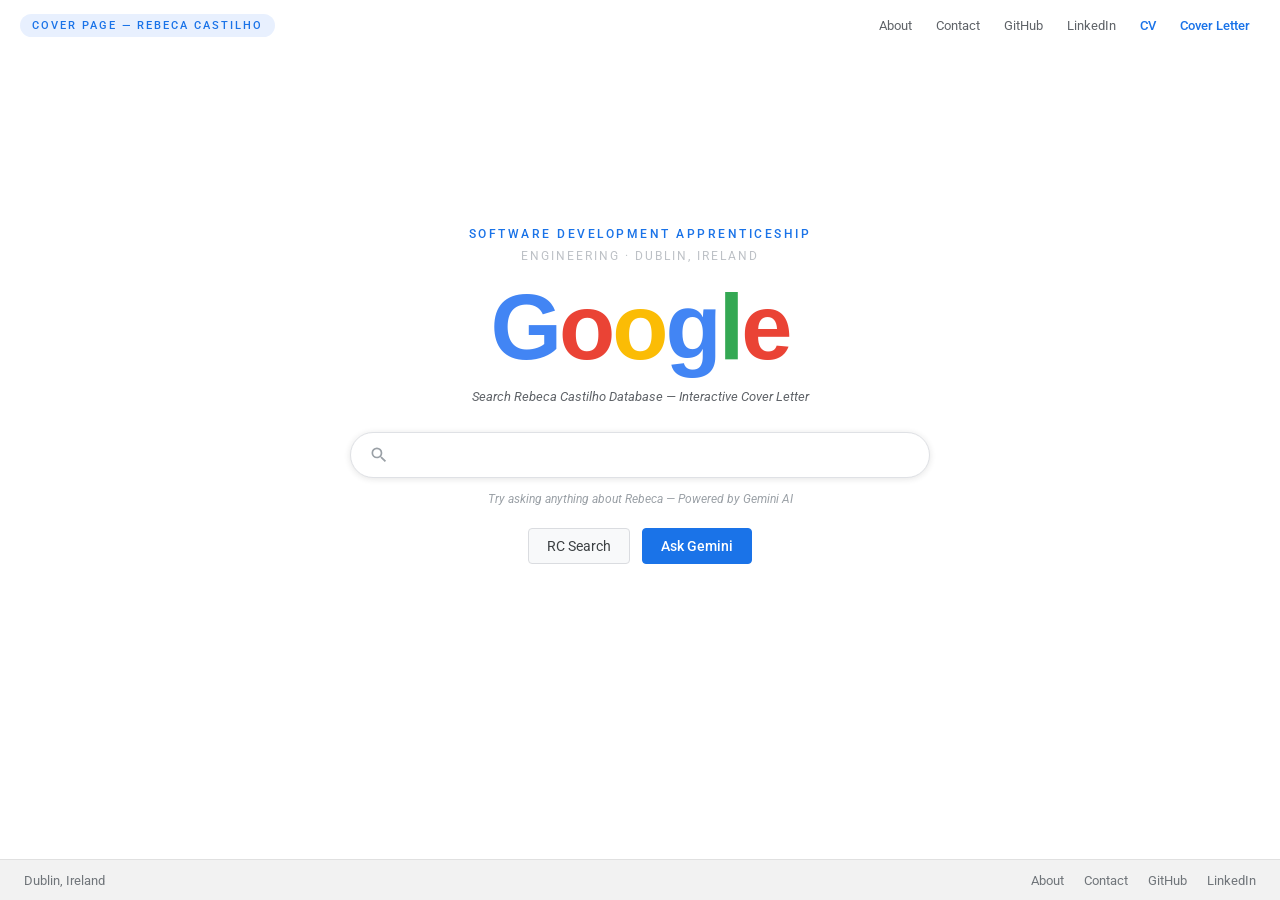
<file: frontend/index.html>
<!DOCTYPE html>
<html lang="en">
<head>
  <meta charset="UTF-8">
  <meta name="viewport" content="width=device-width, initial-scale=1.0">
  <title>Cover Page — Rebeca Castilho</title>
  <link rel="preconnect" href="https://fonts.googleapis.com">
  <link href="https://fonts.googleapis.com/css2?family=Google+Sans:wght@400;500;700&family=Roboto:wght@300;400;500&display=swap" rel="stylesheet">
  <link rel="stylesheet" href="style.css">
</head>
<body>

  <!-- ===================== -->
  <!-- HOMEPAGE              -->
  <!-- ===================== -->
  <div id="page-home" class="page active">

    <!-- Navigation -->
    <nav class="nav">
      <div class="nav-tag">Cover Page — Rebeca Castilho</div>
      <div class="nav-right">
        <a class="nav-link" onclick="showSection('about')">About</a>
        <a class="nav-link" onclick="showSection('contact')">Contact</a>
        <a class="nav-link" href="https://github.com/rcastilho97" target="_blank">GitHub</a>
        <a class="nav-link" href="https://www.linkedin.com/in/rebeca-castilho/" target="_blank">LinkedIn</a>
        <a class="nav-link cv" onclick="showSection('cv')">CV</a>
        <a class="nav-link cv" onclick="showSection('cover-letter')">Cover Letter</a>
      </div>
    </nav>

    <!-- Hero -->
    <main class="hero">

      <!-- Badge -->
      <div class="badge">
        <span class="badge-line1">Software Development Apprenticeship</span>
        <span class="badge-line2">Engineering · Dublin, Ireland</span>
      </div>

      <!-- Google Logo -->
      <div class="logo">
        <span>G</span><span>o</span><span>o</span><span>g</span><span>l</span><span>e</span>
      </div>

      <!-- Subtitle -->
      <p class="subtitle">Search Rebeca Castilho Database — Interactive Cover Letter</p>

      <!-- Search Bar -->
      <div class="search-wrap">
        <div class="search-bar" id="search-bar-home">
          <svg class="search-icon" viewBox="0 0 24 24">
            <path d="M15.5 14h-.79l-.28-.27A6.471 6.471 0 0 0 16 9.5 6.5 6.5 0 1 0 9.5 16c1.61 0 3.09-.59 4.23-1.57l.27.28v.79l5 4.99L20.49 19l-4.99-5zm-6 0C7.01 14 5 11.99 5 9.5S7.01 5 9.5 5 14 7.01 14 9.5 11.99 14 9.5 14z"/>
          </svg>
          <input
            type="text"
            id="search-input-home"
            autocomplete="off"
          > 
        </div>
        <div class="autocomplete-dropdown" id="autocomplete-home"></div>
      </div>

      <!-- Hint -->
      <p class="hint">Try asking anything about Rebeca — Powered by Gemini AI</p>

      <!-- Buttons -->
      <div class="buttons">
        <button class="btn" onclick="submitSearch()">RC Search</button>
        <button class="btn gemini" onclick="submitSearch()">Ask Gemini</button>
      </div>

    </main>

    <!-- Footer -->
    <footer class="footer">
      <div class="footer-left">
        <span>Dublin, Ireland</span>
      </div>
      <div class="footer-right">
        <a class="footer-link" onclick="showSection('about')">About</a>
        <a class="footer-link" onclick="showSection('contact')">Contact</a>
        <a class="footer-link" href="https://github.com/rcastilho97" target="_blank">GitHub</a>
        <a class="footer-link" href="https://www.linkedin.com/in/rebeca-castilho/" target="_blank">LinkedIn</a>
      </div>
    </footer>

  </div>

  <!-- ===================== -->
  <!-- RESULTS PAGE          -->
  <!-- ===================== -->
  <div id="page-results" class="page">

    <!-- Results Nav -->
    <nav class="results-nav">
      <div class="results-nav-left">
        <div class="logo-small" onclick="showPage('home')">
          <span>G</span><span>o</span><span>o</span><span>g</span><span>l</span><span>e</span>
        </div>
        <div class="results-search-bar" id="search-bar-results">
          <svg class="search-icon" viewBox="0 0 24 24">
            <path d="M15.5 14h-.79l-.28-.27A6.471 6.471 0 0 0 16 9.5 6.5 6.5 0 1 0 9.5 16c1.61 0 3.09-.59 4.23-1.57l.27.28v.79l5 4.99L20.49 19l-4.99-5zm-6 0C7.01 14 5 11.99 5 9.5S7.01 5 9.5 5 14 7.01 14 9.5 11.99 14 9.5 14z"/>
          </svg>
          <input
            type="text"
            id="search-input-results"
            autocomplete="off"
          >
        </div>
        <div class="autocomplete-dropdown" id="autocomplete-results"></div>
      </div>
      <div class="results-nav-right">
        <a class="nav-link" onclick="showSection('about')">About</a>
        <a class="nav-link" onclick="showSection('contact')">Contact</a>
        <a class="nav-link cv" onclick="showSection('cv')">CV</a>
        <a class="nav-link cv" onclick="showSection('cover-letter')">Cover Letter</a>
      </div>
    </nav>

    <!-- Results Tabs -->
    <div class="results-tabs">
      <div class="tab active">All</div>
      <div class="tab" onclick="showSection('projects-coverpage')">Projects</div>
      <div class="tab" onclick="showSection('education-maynooth')">Education</div>
      <div class="tab" onclick="showSection('experience-vodafone')">Experience</div>
      <div class="tab" onclick="showSection('why-google')">Why Google</div>
    </div>

    <!-- Results Body -->
    <div class="results-body">
      <div class="results-main">

        <!-- AI Overview Box -->
        <div class="ai-overview" id="ai-overview">
          <div class="ai-overview-header">
            <div class="ai-overview-title">
              <svg width="20" height="20" viewBox="0 0 24 24" fill="none">
                <path d="M12 2L9.5 9.5H2L7.5 14L5.5 21.5L12 17L18.5 21.5L16.5 14L22 9.5H14.5L12 2Z" fill="#4285f4"/>
              </svg>
              <span>AI Overview</span>
            </div>
          </div>

          <!-- Loading state -->
          <div class="ai-loading" id="ai-loading">
            <div class="shimmer-line wide"></div>
            <div class="shimmer-line medium"></div>
            <div class="shimmer-line narrow"></div>
          </div>

          <!-- Answer state -->
          <div class="ai-answer" id="ai-answer" style="display:none">
            <div class="ai-answer-content" id="ai-answer-content">
              <div id="ai-answer-text"></div>
              <div class="ai-answer-fade" id="ai-answer-fade"></div>
            </div>
            <button class="ai-toggle" id="ai-toggle" onclick="toggleAIOverview()">
              <span id="ai-toggle-text">Show more</span>
              <svg viewBox="0 0 24 24">
                <path d="M7.41 8.59L12 13.17l4.59-4.58L18 10l-6 6-6-6z"/>
              </svg>
            </button>
          </div>
          <div class="ai-source" id="ai-source" style="display:none">
            <span class="ai-source-label">Rebeca Castilho · Interactive Cover Letter</span>
          </div>

          <!-- Error state -->
          <div class="ai-error" id="ai-error" style="display:none">
            <p id="ai-error-text"></p>
          </div>

        </div>

        <!-- Result Cards (dynamically rendered by search.js) -->
        <div class="result-cards" id="result-cards"></div>

      </div>
    </div>
  </div>

  <!-- ===================== -->
  <!-- SECTION PAGES         -->
  <!-- ===================== -->
  <div id="page-section" class="page">
    <nav class="section-nav">
      <div class="logo-small" onclick="showPage('results')">
        <span>G</span><span>o</span><span>o</span><span>g</span><span>l</span><span>e</span>
      </div>
    </nav>
    <div class="section-body" id="section-body">
      <!-- Content injected by JavaScript -->
    </div>
  </div>

<script src="js/sections.js"></script>
<script src="js/api.js"></script>
<script src="js/search.js"></script>
<script src="js/app.js"></script>

</body>
</html>
</file>
<file: frontend/style.css>
/* =============================================
   COVER PAGE — REBECA CASTILHO
   Style Sheet
   ============================================= */

/* =============================================
   1. RESET & BASE
   ============================================= */
* {
  margin: 0;
  padding: 0;
  box-sizing: border-box;
}

html, body {
  height: 100%;
  font-family: 'Roboto', Arial, sans-serif;
  font-size: 14px;
  color: #202124;
  background: #fff;
}

a {
  text-decoration: none;
  cursor: pointer;
}

button {
  cursor: pointer;
  font-family: 'Roboto', Arial, sans-serif;
}

/* =============================================
   2. PAGE SYSTEM — show/hide pages
   ============================================= */
.page {
  display: none;
  min-height: 100vh;
  flex-direction: column;
}

.page.active {
  display: flex;
}

/* =============================================
   3. HOMEPAGE — NAV
   ============================================= */
.nav {
  display: flex;
  justify-content: space-between;
  align-items: center;
  padding: 12px 20px;
}

.nav-tag {
  font-size: 11px;
  letter-spacing: 2px;
  text-transform: uppercase;
  color: #1a73e8;
  font-weight: 500;
  background: #e8f0fe;
  padding: 5px 12px;
  border-radius: 20px;
}

.nav-right {
  display: flex;
  align-items: center;
  gap: 4px;
}

.nav-link {
  font-size: 13px;
  color: #5f6368;
  padding: 6px 10px;
  border-radius: 4px;
  cursor: pointer;
  transition: background 0.15s;
}

.nav-link:hover {
  background: #f1f3f4;
}

.nav-link.cv {
  color: #1a73e8;
  font-weight: 500;
}

/* =============================================
   4. HOMEPAGE — HERO
   ============================================= */
.hero {
  display: flex;
  flex-direction: column;
  align-items: center;
  justify-content: center;
  flex: 1;
  padding-bottom: 120px;
}

.badge {
  display: flex;
  flex-direction: column;
  align-items: center;
  margin-bottom: 18px;
  gap: 8px;
}

.badge-line1 {
  font-size: 12px;
  letter-spacing: 2.5px;
  text-transform: uppercase;
  color: #1a73e8;
  font-weight: 500;
}

.badge-line2 {
  font-size: 12px;
  letter-spacing: 2px;
  text-transform: uppercase;
  color: #bdc1c6;
  font-weight: 400;
}

/* =============================================
   5. GOOGLE LOGO
   ============================================= */
.logo {
  font-size: 92px;
  font-family: 'Google Sans', Arial, sans-serif;
  font-weight: 700;
  letter-spacing: -3px;
  line-height: 1;
  margin-bottom: 16px;
  user-select: none;
}

.logo span:nth-child(1) { color: #4285f4; }
.logo span:nth-child(2) { color: #ea4335; }
.logo span:nth-child(3) { color: #fbbc05; }
.logo span:nth-child(4) { color: #4285f4; }
.logo span:nth-child(5) { color: #34a853; }
.logo span:nth-child(6) { color: #ea4335; }

.logo-small {
  font-size: 26px;
  font-family: 'Google Sans', Arial, sans-serif;
  font-weight: 700;
  letter-spacing: -1px;
  cursor: pointer;
  user-select: none;
  flex-shrink: 0;
}

.logo-small span:nth-child(1) { color: #4285f4; }
.logo-small span:nth-child(2) { color: #ea4335; }
.logo-small span:nth-child(3) { color: #fbbc05; }
.logo-small span:nth-child(4) { color: #4285f4; }
.logo-small span:nth-child(5) { color: #34a853; }
.logo-small span:nth-child(6) { color: #ea4335; }

/* =============================================
   6. HOMEPAGE — SEARCH BAR
   ============================================= */
.subtitle {
  font-size: 13px;
  color: #5f6368;
  margin-bottom: 28px;
  font-style: italic;
}

.search-wrap {
  position: relative;
  width: 580px;
}

.search-bar {
  width: 100%;
  height: 46px;
  border: 1px solid #dfe1e5;
  border-radius: 24px;
  display: flex;
  align-items: center;
  padding: 0 18px;
  gap: 12px;
  background: white;
  box-shadow: 0 1px 6px rgba(32,33,36,.12);
  transition: box-shadow 0.2s, border-color 0.2s;
}

.search-bar:hover,
.search-bar:focus-within {
  box-shadow: 0 2px 12px rgba(32,33,36,.2);
  border-color: rgba(223,225,229,0);
}

.search-icon {
  width: 20px;
  height: 20px;
  fill: #9aa0a6;
  flex-shrink: 0;
}

.search-bar input {
  border: none;
  outline: none;
  font-size: 16px;
  color: #202124;
  flex: 1;
  background: transparent;
  font-family: 'Roboto', Arial, sans-serif;
}

.search-bar input::placeholder {
  color: #9aa0a6;
}

/* =============================================
   7. HOMEPAGE — HINT & BUTTONS
   ============================================= */
.hint {
  margin-top: 14px;
  font-size: 12px;
  color: #9aa0a6;
  font-style: italic;
}

.buttons {
  display: flex;
  gap: 12px;
  margin-top: 22px;
}

.btn {
  background: #f8f9fa;
  border: 1px solid #dadce0;
  color: #3c4043;
  padding: 9px 18px;
  border-radius: 4px;
  font-size: 14px;
  transition: box-shadow 0.15s, border-color 0.15s;
}

.btn:hover {
  border-color: #c6c6c6;
  box-shadow: 0 1px 3px rgba(0,0,0,.12);
}

.btn.gemini {
  background: #1a73e8;
  border-color: #1a73e8;
  color: white;
  font-weight: 500;
}

.btn.gemini:hover {
  background: #1557b0;
  border-color: #1557b0;
  box-shadow: 0 1px 3px rgba(0,0,0,.2);
}

/* =============================================
   8. HOMEPAGE — FOOTER
   ============================================= */
.footer {
  background: #f2f2f2;
  border-top: 1px solid #e0e0e0;
  padding: 12px 24px;
  display: flex;
  justify-content: space-between;
  align-items: center;
}

.footer-left span,
.footer-right .footer-link {
  font-size: 13px;
  color: #70757a;
}

.footer-right {
  display: flex;
  gap: 20px;
}

.footer-link:hover {
  text-decoration: underline;
}

/* =============================================
   9. RESULTS PAGE — NAV
   ============================================= */
.results-nav {
  display: flex;
  align-items: center;
  justify-content: space-between;
  padding: 10px 20px;
  border-bottom: 1px solid #e0e0e0;
  gap: 16px;
  position: sticky;
  top: 0;
  background: white;
  z-index: 100;
}

.results-nav-left {
  display: flex;
  align-items: center;
  gap: 16px;
  flex: 1;
}

.results-nav-right {
  display: flex;
  align-items: center;
  gap: 4px;
}

.results-search-bar {
  flex: 1;
  max-width: 600px;
  height: 44px;
  border: 1px solid #dfe1e5;
  border-radius: 24px;
  display: flex;
  align-items: center;
  padding: 0 16px;
  gap: 10px;
  background: white;
  box-shadow: 0 1px 6px rgba(32,33,36,.1);
  transition: box-shadow 0.2s;
}

.results-search-bar:hover,
.results-search-bar:focus-within {
  box-shadow: 0 2px 8px rgba(32,33,36,.18);
}

.results-search-bar input {
  border: none;
  outline: none;
  font-size: 16px;
  color: #202124;
  flex: 1;
  background: transparent;
  font-family: 'Roboto', Arial, sans-serif;
}

/* =============================================
   10. RESULTS PAGE — TABS
   ============================================= */
.results-tabs {
  display: flex;
  gap: 4px;
  padding: 0 20px 0 160px;
  border-bottom: 1px solid #e0e0e0;
}

.tab {
  font-size: 13px;
  color: #5f6368;
  padding: 12px 16px;
  cursor: pointer;
  border-bottom: 3px solid transparent;
  transition: color 0.15s;
  white-space: nowrap;
}

.tab:hover {
  color: #1a73e8;
  background: #f8f9fa;
}

.tab.active {
  color: #1a73e8;
  border-bottom-color: #1a73e8;
  font-weight: 500;
}

/* =============================================
   11. RESULTS PAGE — BODY & LAYOUT
   ============================================= */
.results-body {
  padding: 20px 20px 40px 160px;
  max-width: 1200px;
}

.results-main {
  max-width: 600px;
}

/* =============================================
   12. AI OVERVIEW BOX
   ============================================= */
.ai-overview {
  border: 1px solid #e0e0e0;
  border-radius: 12px;
  overflow: hidden;
  margin-bottom: 28px;
  border-top: 3px solid transparent;
  border-image: linear-gradient(
    90deg,
    #4285f4,
    #ea4335,
    #fbbc05,
    #34a853
  ) 1;
  border-image-slice: 1;
  border-radius: 0;
  /* Workaround for border-image + border-radius */
  background:
    linear-gradient(white, white) padding-box,
    linear-gradient(90deg, #4285f4, #ea4335, #fbbc05, #34a853) border-box;
  border: 2px solid transparent;
  border-radius: 12px;
  border-top-width: 3px;
}

.ai-overview-header {
  padding: 14px 18px 10px;
  border-bottom: 1px solid #f0f0f0;
}

.ai-overview-title {
  display: flex;
  align-items: center;
  gap: 8px;
  font-size: 14px;
  font-weight: 500;
  color: #202124;
}

/* Loading shimmer */
.ai-loading {
  padding: 16px 18px 20px;
  display: flex;
  flex-direction: column;
  gap: 10px;
}

.shimmer-line {
  height: 14px;
  border-radius: 7px;
  background: linear-gradient(
    90deg,
    #f0f0f0 25%,
    #e0e0e0 50%,
    #f0f0f0 75%
  );
  background-size: 200% 100%;
  animation: shimmer 1.5s infinite;
}

.shimmer-line.wide   { width: 100%; }
.shimmer-line.medium { width: 80%; }
.shimmer-line.narrow { width: 60%; }

@keyframes shimmer {
  0%   { background-position: 200% 0; }
  100% { background-position: -200% 0; }
}

/* Answer */
.ai-answer {
  padding: 16px 18px 0;
}

.ai-answer-content {
  position: relative;
  max-height: 120px;
  overflow: hidden;
  transition: max-height 0.4s ease;
}

.ai-answer-content.expanded {
  max-height: 2000px;
}

.ai-answer-fade {
  position: absolute;
  bottom: 0;
  left: 0;
  right: 0;
  height: 50px;
  background: linear-gradient(transparent, white);
  pointer-events: none;
  transition: opacity 0.3s ease;
}

.ai-answer-content.expanded .ai-answer-fade {
  opacity: 0;
}

.ai-toggle {
  display: flex;
  align-items: center;
  justify-content: center;
  gap: 6px;
  padding: 12px 18px 16px;
  cursor: pointer;
  color: #1a73e8;
  font-size: 13px;
  font-weight: 500;
  background: none;
  border: none;
  width: 100%;
  font-family: 'Roboto', Arial, sans-serif;
  transition: background 0.15s;
}

.ai-toggle:hover {
  background: #f8f9fa;
}

.ai-toggle svg {
  width: 16px;
  height: 16px;
  fill: #1a73e8;
  transition: transform 0.3s ease;
}

.ai-toggle.expanded svg {
  transform: rotate(180deg);
}

.ai-answer p {
  font-size: 15px;
  line-height: 1.7;
  color: #202124;
  margin-bottom: 10px;
}

.ai-answer p:last-child {
  margin-bottom: 0;
}

.ai-answer ul {
  margin: 8px 0 12px 20px;
  padding: 0;
}

.ai-answer li {
  font-size: 14px;
  line-height: 1.7;
  color: #4d5156;
  margin-bottom: 4px;
}

.ai-answer strong {
  color: #202124;
  font-weight: 500;
}

.ai-source {
  margin-top: 0;
  padding: 12px 18px 16px;
  border-top: 1px solid #f0f0f0;
}

.ai-source-label {
  font-size: 12px;
  color: #70757a;
  font-style: italic;
}

/* Error */
.ai-error {
  padding: 16px 18px;
}

.ai-error p {
  font-size: 14px;
  color: #ea4335;
}

/* =============================================
   13. RESULT CARDS
   ============================================= */
.result-cards {
  display: flex;
  flex-direction: column;
  gap: 28px;
}

.result-card {
  cursor: pointer;
}

.result-url {
  font-size: 13px;
  color: #202124;
  margin-bottom: 4px;
  display: flex;
  align-items: center;
  gap: 8px;
}

.result-icon {
  width: 26px;
  height: 26px;
  border-radius: 50%;
  display: flex;
  align-items: center;
  justify-content: center;
  flex-shrink: 0;
}

.result-icon svg {
  width: 14px;
  height: 14px;
}

.icon-about    { background: #e8f0fe; }
.icon-about svg { fill: #4285f4; }

.icon-experience    { background: #fce8e6; }
.icon-experience svg { fill: #ea4335; }

.icon-projects    { background: #e6f4ea; }
.icon-projects svg { fill: #34a853; }

.icon-skills    { background: #fef7e0; }
.icon-skills svg { fill: #fbbc05; }

.icon-why    { background: #e8f0fe; }
.icon-why svg { fill: #4285f4; }

.icon-contact    { background: #fce8e6; }
.icon-contact svg { fill: #ea4335; }

.icon-education    { background: #e6f4ea; }
.icon-education svg { fill: #34a853; }

.icon-collaboration    { background: #e8f0fe; }
.icon-collaboration svg { fill: #4285f4; }

.icon-awards    { background: #fef7e0; }
.icon-awards svg { fill: #fbbc05; }

.icon-interests    { background: #e6f4ea; }
.icon-interests svg { fill: #34a853; }

.icon-looking-ahead    { background: #e8f0fe; }
.icon-looking-ahead svg { fill: #4285f4; }

.icon-personal    { background: #e8f0fe; }
.icon-personal svg { fill: #4285f4; }

.result-title {
  font-size: 20px;
  color: #1a0dab;
  font-weight: 400;
  margin-bottom: 6px;
  line-height: 1.3;
  transition: text-decoration 0.1s;
}

.result-card:hover .result-title {
  text-decoration: underline;
}

.result-snippet {
  font-size: 14px;
  color: #4d5156;
  line-height: 1.6;
}

/* =============================================
   14. SECTION PAGES
   ============================================= */
.section-nav {
  display: flex;
  align-items: center;
  gap: 20px;
  padding: 12px 20px;
  border-bottom: 1px solid #e0e0e0;
  position: sticky;
  top: 0;
  background: white;
  z-index: 100;
}

.section-body {
  max-width: 740px;
  margin: 0 auto;
  padding: 40px 24px 80px;
}

.section-body h1 {
  font-size: 28px;
  font-weight: 400;
  color: #202124;
  margin-bottom: 8px;
}

.section-body .section-meta {
  font-size: 13px;
  color: #70757a;
  margin-bottom: 32px;
  padding-bottom: 20px;
  border-bottom: 1px solid #e0e0e0;
}

.section-body h2 {
  font-size: 18px;
  font-weight: 500;
  color: #202124;
  margin: 28px 0 12px;
}

.section-body p {
  font-size: 15px;
  color: #4d5156;
  line-height: 1.8;
  margin-bottom: 16px;
}

.section-accent {
  display: inline-block;
  width: 4px;
  height: 4px;
  border-radius: 50%;
  margin: 0 6px;
  vertical-align: middle;
}

/* Section page header with icon */
.section-header {
  margin-bottom: 32px;
  padding-bottom: 20px;
  border-bottom: 1px solid #e0e0e0;
}

.section-header-top {
  display: flex;
  align-items: center;
  gap: 14px;
  margin-bottom: 10px;
}

.section-header-icon {
  width: 40px;
  height: 40px;
  border-radius: 50%;
  display: flex;
  align-items: center;
  justify-content: center;
  flex-shrink: 0;
}

.section-header-icon svg {
  width: 20px;
  height: 20px;
}

/* Section header icon color variants */
.sh-blue { background: #e8f0fe; }
.sh-blue svg { fill: #4285f4; }

.sh-red { background: #fce8e6; }
.sh-red svg { fill: #ea4335; }

.sh-green { background: #e6f4ea; }
.sh-green svg { fill: #34a853; }

.sh-yellow { background: #fef7e0; }
.sh-yellow svg { fill: #fbbc05; }

.section-header h1 {
  font-size: 28px;
  font-weight: 400;
  color: #202124;
}

.section-header .section-meta {
  font-size: 13px;
  color: #70757a;
  margin-bottom: 0;
  padding-bottom: 0;
  border-bottom: none;
}

/* Tags / chips */
.section-tags {
  display: flex;
  flex-wrap: wrap;
  gap: 8px;
  margin: 20px 0 8px;
}

.tag {
  font-size: 12px;
  padding: 4px 12px;
  border-radius: 16px;
  background: #f1f3f4;
  color: #5f6368;
  font-weight: 400;
}

.tag.highlight {
  background: #e8f0fe;
  color: #1a73e8;
  font-weight: 500;
}

/* Key stat callout */
.stat-callout {
  display: flex;
  gap: 20px;
  margin: 20px 0;
  padding: 16px 20px;
  background: #f8f9fa;
  border-radius: 8px;
  border-left: 3px solid #34a853;
}

.stat {
  text-align: center;
}

.stat-number {
  font-size: 24px;
  font-weight: 500;
  color: #202124;
  font-family: 'Google Sans', Arial, sans-serif;
}

.stat-label {
  font-size: 11px;
  color: #70757a;
  text-transform: uppercase;
  letter-spacing: 0.5px;
  margin-top: 2px;
}

/* Cross-links */
.cross-link {
  color: #1a73e8;
  cursor: pointer;
  text-decoration: none;
}

.cross-link:hover {
  text-decoration: underline;
}

/* Section body list styles */
.section-body ul {
  margin: 8px 0 16px 20px;
  padding: 0;
}

.section-body li {
  font-size: 15px;
  color: #4d5156;
  line-height: 1.8;
  margin-bottom: 6px;
}

.section-body strong {
  color: #202124;
  font-weight: 500;
}

/* Related pages box */
.related-pages {
  margin-top: 40px;
  padding-top: 24px;
  border-top: 1px solid #e0e0e0;
}

.related-pages h3 {
  font-size: 14px;
  font-weight: 500;
  color: #70757a;
  text-transform: uppercase;
  letter-spacing: 1px;
  margin-bottom: 16px;
}

.related-cards {
  display: flex;
  flex-direction: column;
  gap: 12px;
}

.related-card {
  display: flex;
  align-items: center;
  gap: 12px;
  padding: 12px 16px;
  border: 1px solid #e0e0e0;
  border-radius: 8px;
  cursor: pointer;
  transition: background 0.15s, box-shadow 0.15s;
}

.related-card:hover {
  background: #f8f9fa;
  box-shadow: 0 1px 4px rgba(0,0,0,.08);
}

.related-card-icon {
  width: 32px;
  height: 32px;
  border-radius: 50%;
  display: flex;
  align-items: center;
  justify-content: center;
  flex-shrink: 0;
}

.related-card-icon svg {
  width: 16px;
  height: 16px;
}

/* Related card icon colors */
.rc-blue { background: #e8f0fe; }
.rc-blue svg { fill: #4285f4; }

.rc-red { background: #fce8e6; }
.rc-red svg { fill: #ea4335; }

.rc-green { background: #e6f4ea; }
.rc-green svg { fill: #34a853; }

.rc-yellow { background: #fef7e0; }
.rc-yellow svg { fill: #fbbc05; }

.related-card-text {
  flex: 1;
}

.related-card-title {
  font-size: 14px;
  color: #1a0dab;
  font-weight: 400;
  margin-bottom: 2px;
}

.related-card-snippet {
  font-size: 12px;
  color: #70757a;
}

/* Category mini-nav chips */
.category-nav {
  display: flex;
  flex-wrap: wrap;
  gap: 8px;
  margin: 20px 0 8px;
}

.category-nav-item {
  font-size: 13px;
  padding: 6px 16px;
  border-radius: 20px;
  border: 1px solid #e0e0e0;
  color: #5f6368;
  cursor: pointer;
  transition: background 0.15s, border-color 0.15s, color 0.15s;
  text-decoration: none;
  font-weight: 400;
}

.category-nav-item:hover {
  background: #f8f9fa;
  border-color: #d2d2d2;
}

.category-nav-item.active {
  background: #e8f0fe;
  border-color: #d2e3fc;
  color: #1a73e8;
  font-weight: 500;
}

/* =============================================
   15. AUTOCOMPLETE DROPDOWN
   ============================================= */
.autocomplete-dropdown {
  display: none;
  position: absolute;
  top: 42px;
  left: 0;
  right: 0;
  background: white;
  border: 1px solid #dfe1e5;
  border-top: none;
  border-radius: 0 0 24px 24px;
  box-shadow: 0 4px 12px rgba(32,33,36,.15);
  overflow: hidden;
  z-index: 200;
}

.autocomplete-item {
  display: flex;
  align-items: center;
  gap: 12px;
  padding: 10px 18px;
  cursor: pointer;
  transition: background 0.1s;
}

.autocomplete-item:hover,
.autocomplete-item.focused {
  background: #f8f9fa;
}

.suggest-icon {
  width: 18px;
  height: 18px;
  fill: #9aa0a6;
  flex-shrink: 0;
}

.suggest-text {
  font-size: 14px;
  color: #202124;
}

.suggest-text strong {
  font-weight: 600;
  color: #202124;
}

.autocomplete-empty {
  padding: 12px 18px;
  font-size: 13px;
  color: #9aa0a6;
  font-style: italic;
}

/* When search bar has active dropdown — square bottom corners */
.search-bar:focus-within {
  border-radius: 24px 24px 0 0;
}

/* =============================================
   RESPONSIVE — Mobile (max-width: 768px)
   Only affects screens 768px and below.
   Desktop styles are completely unchanged.
   ============================================= */
@media (max-width: 768px) {

  /* Homepage logo */
  .logo {
    font-size: 52px;
    letter-spacing: -2px;
  }

  /* Homepage search bar */
  .search-wrap {
    width: 100%;
    padding: 0 16px;
  }

  /* Homepage hero */
  .hero {
    padding-bottom: 60px;
  }

  /* Homepage nav */
  .nav {
    padding: 10px 12px;
  }

  .nav-tag {
    font-size: 10px;
    padding: 4px 8px;
  }

  /* Homepage buttons */
  .buttons {
    flex-wrap: wrap;
    justify-content: center;
  }

  /* Results page nav */
  .results-nav {
    padding: 8px 12px;
    gap: 10px;
  }

  .results-nav-left {
    gap: 10px;
  }

  .logo-small {
    font-size: 20px;
  }

  .results-search-bar {
    max-width: 100%;
  }

  .results-nav-right {
    display: none;
  }

  /* Results tabs */
  .results-tabs {
    padding: 0 12px;
    overflow-x: auto;
    -webkit-overflow-scrolling: touch;
  }

  /* Results body */
  .results-body {
    padding: 16px 12px 40px;
  }

  .results-main {
    max-width: 100%;
  }

  /* AI overview */
  .ai-overview {
    margin-bottom: 20px;
  }

  /* Section pages */
  .section-nav {
    padding: 10px 12px;
    gap: 12px;
  }

  .section-body {
    padding: 24px 16px 60px;
  }

  .section-header h1 {
    font-size: 22px;
  }

  .section-header-top {
    gap: 10px;
  }

  .section-header-icon {
    width: 34px;
    height: 34px;
  }

  .section-header-icon svg {
    width: 17px;
    height: 17px;
  }

  /* Stat callout — stack on mobile */
  .stat-callout {
    flex-wrap: wrap;
    gap: 16px;
    padding: 14px 16px;
  }

  .stat-number {
    font-size: 20px;
  }

  /* Category nav chips — scroll horizontally */
  .category-nav {
    overflow-x: auto;
    flex-wrap: nowrap;
    -webkit-overflow-scrolling: touch;
  }

  .category-nav-item {
    white-space: nowrap;
    flex-shrink: 0;
  }

  /* Tags — scroll horizontally */
  .section-tags {
    overflow-x: auto;
    flex-wrap: nowrap;
    -webkit-overflow-scrolling: touch;
  }

  .tag {
    white-space: nowrap;
    flex-shrink: 0;
  }

  /* Footer */
  .footer {
    flex-direction: column;
    gap: 8px;
    text-align: center;
    padding: 12px 16px;
  }

  /* CV page mobile */
  .cv-title-row {
    flex-direction: column;
    align-items: flex-start !important;
    gap: 12px;
  }

  .cv-embed-wrap iframe {
    height: 60vh;
  }
}

/* ======================== */
/* CV PAGE                  */
/* ======================== */
.cv-title-row {
  display: flex;
  align-items: center;
  justify-content: space-between;
  flex: 1;
  min-width: 0;
  gap: 16px;
  flex-wrap: wrap;
}

.cv-title-row h1 {
  min-width: 0;
}

.stat-download {
  align-self: center;
  margin-left: auto;
}

.cv-download-btn {
  display: inline-flex;
  align-items: center;
  gap: 5px;
  padding: 10px 11px;
  border-radius: 20px;
  background: #1a73e8;
  color: #fff;
  font-size: 12px;
  font-weight: 500;
  font-family: 'Google Sans', 'Roboto', sans-serif;
  text-decoration: none;
  transition: background 0.2s, box-shadow 0.2s;
  white-space: nowrap;
  flex-shrink: 0;
  cursor: pointer;
}

.cv-download-btn:hover {
  background: #1557b0;
  box-shadow: 0 2px 8px rgba(26,115,232,0.3);
}

.cv-download-btn svg {
  width: 15px;
  height: 15px;
  fill: #fff;
}

.cv-embed-wrap {
  background: #fff;
  border-radius: 12px;
  box-shadow: 0 1px 6px rgba(0,0,0,0.1);
  overflow: hidden;
  margin-top: 24px;
}

.cv-embed-wrap iframe {
  width: 100%;
  height: 80vh;
  border: none;
  display: block;
}
</file>
